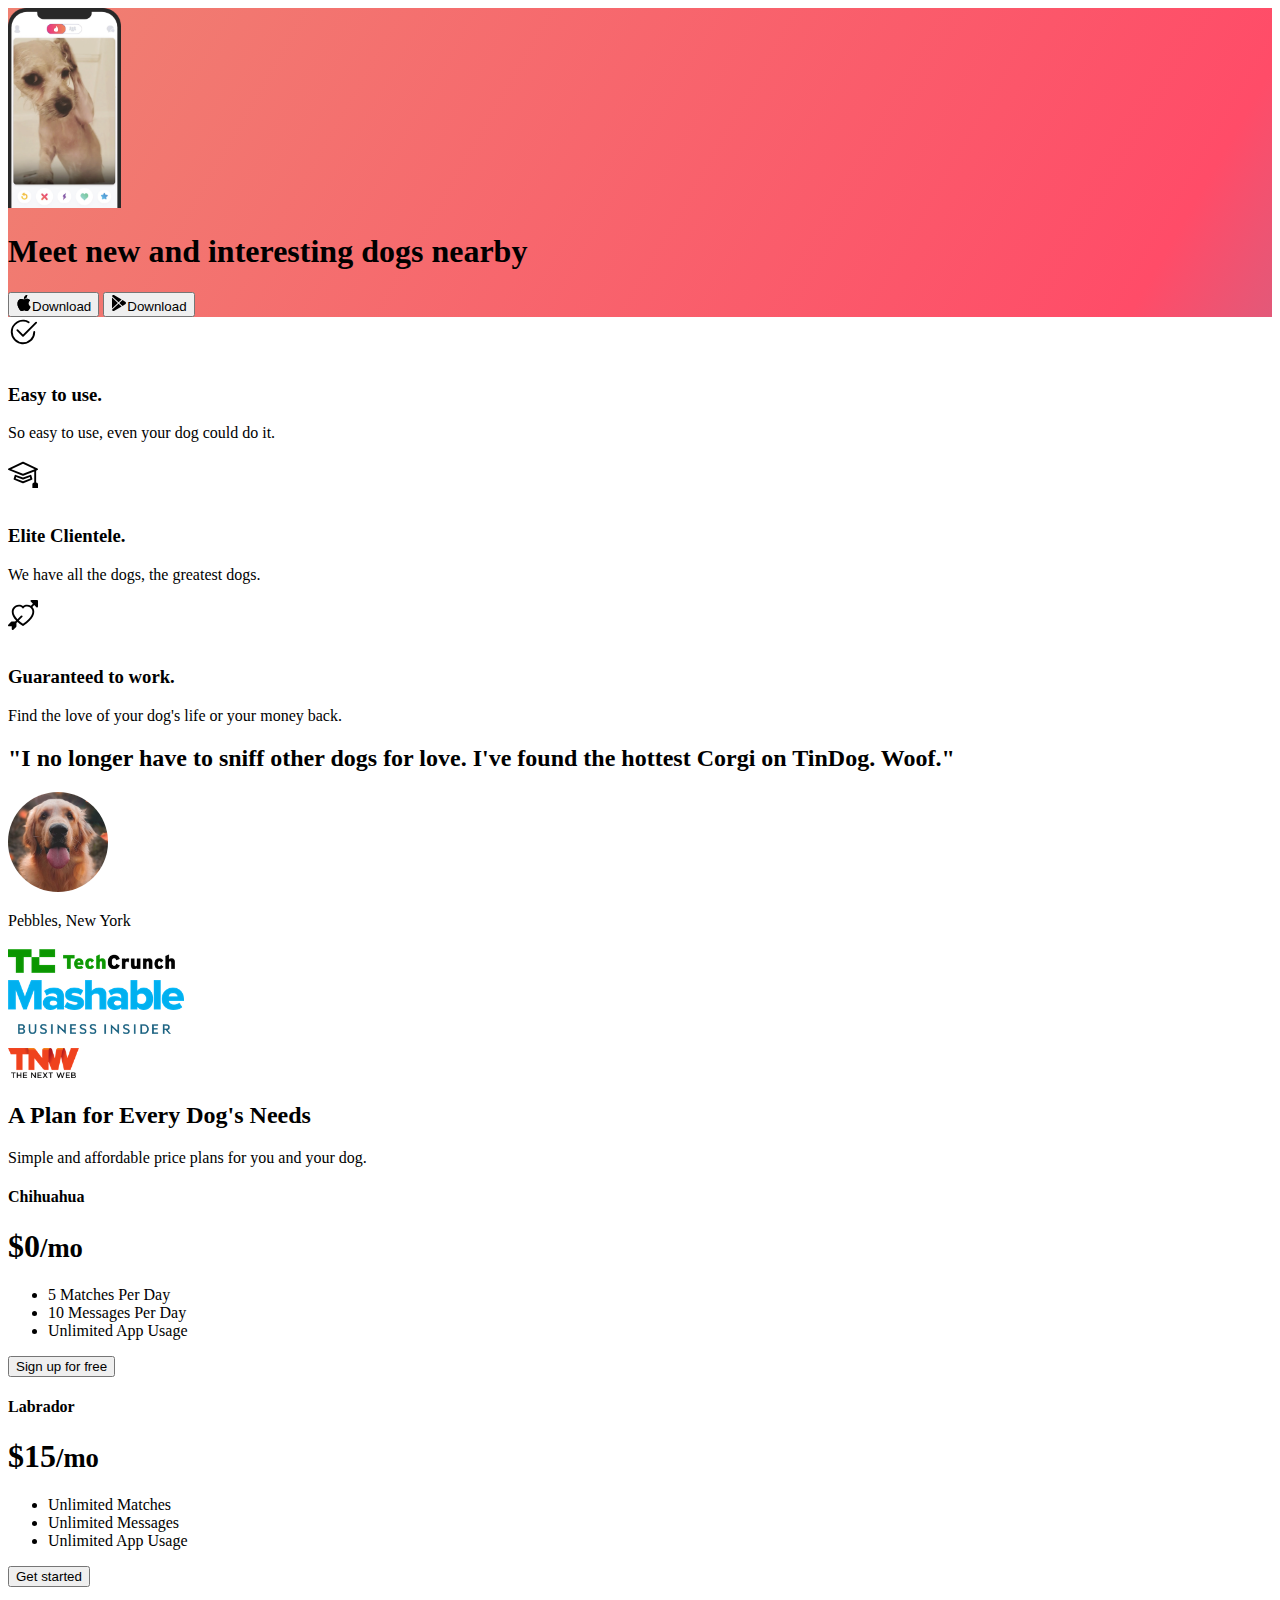
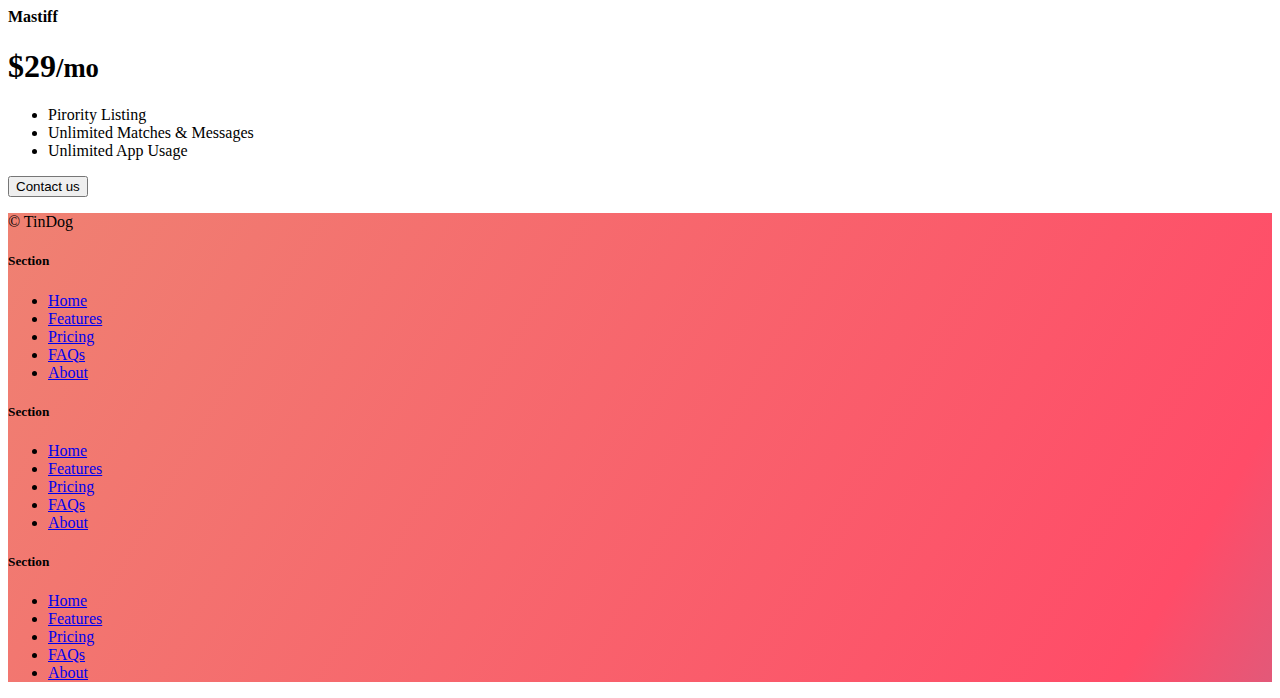
<file: index.html>
<!DOCTYPE html>
<html lang="en">

<head>
  <meta charset="UTF-8">
  <meta name="viewport" content="width=device-width, initial-scale=1.0">
  <title>TinDog</title>
  <link rel="stylesheet" href="./css/style.css">
  <link href="https://cdn.jsdelivr.net/npm/bootstrap@5.3.2/dist/css/bootstrap.min.css" rel="stylesheet" integrity="sha384-T3c6CoIi6uLrA9TneNEoa7RxnatzjcDSCmG1MXxSR1GAsXEV/Dwwykc2MPK8M2HN" crossorigin="anonymous">
</head>

<body>

  <!-- Title -->
  <section id="title" class="gradient-background">
    <div class="container col-xxl-8 px-4 pt-5">
      <div class="row flex-lg-row-reverse align-items-center g-5 pt-5">
        <div class="col-10 col-sm-8 col-lg-6">
          <img src="./images/iphone.png" class="d-block mx-lg-auto img-fluid" alt="Bootstrap Themes" height="200" loading="lazy">
        </div>
        <div class="col-lg-6">
          <h1 class="display-5 fw-bold text-body-emphasis lh-1 mb-3">Meet new and interesting dogs nearby</h1>
          
          <div class="d-grid gap-2 d-md-flex justify-content-md-start">
            <button type="button" class="btn btn-light btn-lg px-4 me-md-2"><svg xmlns="http://www.w3.org/2000/svg" width="16" height="16" fill="currentColor"
              class="bi bi-apple mb-1" viewBox="0 0 16 16">
<path
                d="M11.182.008C11.148-.03 9.923.023 8.857 1.18c-1.066 1.156-.902 2.482-.878 2.516.024.034 1.52.087 2.475-1.258.955-1.345.762-2.391.728-2.43Zm3.314 11.733c-.048-.096-2.325-1.234-2.113-3.422.212-2.189 1.675-2.789 1.698-2.854.023-.065-.597-.79-1.254-1.157a3.692 3.692 0 0 0-1.563-.434c-.108-.003-.483-.095-1.254.116-.508.139-1.653.589-1.968.607-.316.018-1.256-.522-2.267-.665-.647-.125-1.333.131-1.824.328-.49.196-1.422.754-2.074 2.237-.652 1.482-.311 3.83-.067 4.56.244.729.625 1.924 1.273 2.796.576.984 1.34 1.667 1.659 1.899.319.232 1.219.386 1.843.067.502-.308 1.408-.485 1.766-.472.357.013 1.061.154 1.782.539.571.197 1.111.115 1.652-.105.541-.221 1.324-1.059 2.238-2.758.347-.79.505-1.217.473-1.282Z" />
<path
                d="M11.182.008C11.148-.03 9.923.023 8.857 1.18c-1.066 1.156-.902 2.482-.878 2.516.024.034 1.52.087 2.475-1.258.955-1.345.762-2.391.728-2.43Zm3.314 11.733c-.048-.096-2.325-1.234-2.113-3.422.212-2.189 1.675-2.789 1.698-2.854.023-.065-.597-.79-1.254-1.157a3.692 3.692 0 0 0-1.563-.434c-.108-.003-.483-.095-1.254.116-.508.139-1.653.589-1.968.607-.316.018-1.256-.522-2.267-.665-.647-.125-1.333.131-1.824.328-.49.196-1.422.754-2.074 2.237-.652 1.482-.311 3.83-.067 4.56.244.729.625 1.924 1.273 2.796.576.984 1.34 1.667 1.659 1.899.319.232 1.219.386 1.843.067.502-.308 1.408-.485 1.766-.472.357.013 1.061.154 1.782.539.571.197 1.111.115 1.652-.105.541-.221 1.324-1.059 2.238-2.758.347-.79.505-1.217.473-1.282Z" />
</svg>Download</button>
            <button type="button" class="btn btn-outline-light btn-lg px-4"><svg xmlns="http://www.w3.org/2000/svg" width="16" height="16" fill="currentColor"
              class="bi bi-google-play mb-1" viewBox="0 0 16 16">
<path
                d="M14.222 9.374c1.037-.61 1.037-2.137 0-2.748L11.528 5.04 8.32 8l3.207 2.96 2.694-1.586Zm-3.595 2.116L7.583 8.68 1.03 14.73c.201 1.029 1.36 1.61 2.303 1.055l7.294-4.295ZM1 13.396V2.603L6.846 8 1 13.396ZM1.03 1.27l6.553 6.05 3.044-2.81L3.333.215C2.39-.341 1.231.24 1.03 1.27Z" />
</svg>Download</button>
          </div>
        </div>
      </div>
    </div>

  </section>
  <!-- Features -->
  <section id="features">
    <div class="container mt-5">
    <div class="row g-4 py-5 row-cols-1 row-cols-lg-3">
      <div class="col d-flex align-items-start">
        <div class="icon-square text-body-emphasis bg-body-secondary d-inline-flex align-items-center justify-content-center fs-4 flex-shrink-0 me-3">
          <svg xmlns="http://www.w3.org/2000/svg" height="30" fill="currentColor" class="bi bi-check2-circle"
              viewBox="0 0 16 16">
<path
                d="M2.5 8a5.5 5.5 0 0 1 8.25-4.764.5.5 0 0 0 .5-.866A6.5 6.5 0 1 0 14.5 8a.5.5 0 0 0-1 0 5.5 5.5 0 1 1-11 0z" />
<path
                d="M15.354 3.354a.5.5 0 0 0-.708-.708L8 9.293 5.354 6.646a.5.5 0 1 0-.708.708l3 3a.5.5 0 0 0 .708 0l7-7z" />
</svg>
        </div>
        <div>
          <h3 class="fs-2 text-body-emphasis">Easy to use.</h3>
          <p>So easy to use, even your dog could do it.</p>
         
        </div>
      </div>
      <div class="col d-flex align-items-start">
        <div class="icon-square text-body-emphasis bg-body-secondary d-inline-flex align-items-center justify-content-center fs-4 flex-shrink-0 me-3">
          <svg xmlns="http://www.w3.org/2000/svg" height="30" fill="currentColor" class="bi bi-mortarboard" viewBox="0 0 16 16">
            <path d="M8.211 2.047a.5.5 0 0 0-.422 0l-7.5 3.5a.5.5 0 0 0 .025.917l7.5 3a.5.5 0 0 0 .372 0L14 7.14V13a1 1 0 0 0-1 1v2h3v-2a1 1 0 0 0-1-1V6.739l.686-.275a.5.5 0 0 0 .025-.917l-7.5-3.5ZM8 8.46 1.758 5.965 8 3.052l6.242 2.913L8 8.46Z"/>
            <path d="M4.176 9.032a.5.5 0 0 0-.656.327l-.5 1.7a.5.5 0 0 0 .294.605l4.5 1.8a.5.5 0 0 0 .372 0l4.5-1.8a.5.5 0 0 0 .294-.605l-.5-1.7a.5.5 0 0 0-.656-.327L8 10.466 4.176 9.032Zm-.068 1.873.22-.748 3.496 1.311a.5.5 0 0 0 .352 0l3.496-1.311.22.748L8 12.46l-3.892-1.556Z"/>
            </svg>
        </div>
        <div>
          <h3 class="fs-2 text-body-emphasis">Elite Clientele.</h3>
          <p>We have all the dogs, the greatest dogs.</p>
         
        </div>
      </div>
      <div class="col d-flex align-items-start">
        <div class="icon-square text-body-emphasis bg-body-secondary d-inline-flex align-items-center justify-content-center fs-4 flex-shrink-0 me-3">
          <svg xmlns="http://www.w3.org/2000/svg" height="30" fill="currentColor" class="bi bi-arrow-through-heart"
          viewBox="0 0 16 16">
<path fill-rule="evenodd"
            d="M2.854 15.854A.5.5 0 0 1 2 15.5V14H.5a.5.5 0 0 1-.354-.854l1.5-1.5A.5.5 0 0 1 2 11.5h1.793l.53-.53c-.771-.802-1.328-1.58-1.704-2.32-.798-1.575-.775-2.996-.213-4.092C3.426 2.565 6.18 1.809 8 3.233c1.25-.98 2.944-.928 4.212-.152L13.292 2 12.147.854A.5.5 0 0 1 12.5 0h3a.5.5 0 0 1 .5.5v3a.5.5 0 0 1-.854.354L14 2.707l-1.006 1.006c.236.248.44.531.6.845.562 1.096.585 2.517-.213 4.092-.793 1.563-2.395 3.288-5.105 5.08L8 13.912l-.276-.182a21.86 21.86 0 0 1-2.685-2.062l-.539.54V14a.5.5 0 0 1-.146.354l-1.5 1.5Zm2.893-4.894A20.419 20.419 0 0 0 8 12.71c2.456-1.666 3.827-3.207 4.489-4.512.679-1.34.607-2.42.215-3.185-.817-1.595-3.087-2.054-4.346-.761L8 4.62l-.358-.368c-1.259-1.293-3.53-.834-4.346.761-.392.766-.464 1.845.215 3.185.323.636.815 1.33 1.519 2.065l1.866-1.867a.5.5 0 1 1 .708.708L5.747 10.96Z" />
</svg> 
        </div>
        <div>
          <h3 class="fs-2 text-body-emphasis">Guaranteed to work.</h3>
      <p>Find the love of your dog's life or your money back.</p>
        
        </div>
      </div>
    </div>
  </div>
  </section>
  <!-- Testimonial -->
  <section id="testimonial">
    <div class="my-5">
      <div class="p-5 text-center bg-body-tertiary">
        <div class="container py-5">
          <h2 class="text-body-emphasis">"I no longer have to sniff other dogs for love. I've found the hottest Corgi on TinDog. Woof."</h2>
          <img class="profile-img mt-5" src="./images/dog-img.jpg" alt="dog">
          <p class="col-lg-8 mx-auto lead  mt-2">
            Pebbles, New York
          </p>
        </div>
        <div class="container">
          <div class="row">
            <div class="col-lg-3 col-sm-12">
           <img src="./images/techcrunch.png" alt="tech" height="30" >
            </div>
           <div class="col-lg-3 col-sm-12">
            <img src="./images/mashable.png" alt="mash" height="30">
           </div>
           <div class="col-lg-3 col-sm-12">
            <img src="./images/bizinsider.png" alt="bizz" height="30">
           </div>
           <div class="col-lg-3 col-sm-12">
            <img src="./images/tnw.png" alt="tnw" height="30">
           </div> 


      </div>
    </div>
    </div>
      </div>

    
  </section>
  <!-- Pricing -->
  <section id="pricing">
    <div class="container">
    <div class="pricing-header p-3 pb-md-4 mx-auto text-center">
      <h2 class="display-4 fw-normal text-body-emphasis">A Plan for Every Dog's Needs</h2>
      <p class="fs-5 text-body-secondary">Simple and affordable price plans for you and your dog.</p>
    </div>
    <div class="row row-cols-1 row-cols-md-3 mb-3 text-center">
      <div class="col">
        <div class="card mb-4 rounded-3 shadow-sm">
          <div class="card-header py-3">
            <h4 class="my-0 fw-normal">Chihuahua</h4>
          </div>
          <div class="card-body">
            <h1 class="card-title pricing-card-title">$0<small class="text-body-secondary fw-light">/mo</small></h1>
            <ul class="list-unstyled mt-3 mb-4">
              <li>5 Matches Per Day</li>
              <li>10 Messages Per Day</li>
              <li>Unlimited App Usage</li>
        
            </ul>
            <button type="button" class="w-100 btn btn-lg btn-outline-dark">Sign up for free</button>
          </div>
        </div>
      </div>
      <div class="col">
        <div class="card mb-4 rounded-3 shadow-sm">
          <div class="card-header py-3">
            <h4 class="my-0 fw-normal">Labrador</h4>
          </div>
          <div class="card-body">
            <h1 class="card-title pricing-card-title">$15<small class="text-body-secondary fw-light">/mo</small></h1>
            <ul class="list-unstyled mt-3 mb-4">
              <li>Unlimited Matches</li>
              <li>Unlimited Messages</li>
              <li>Unlimited App Usage</li>
              
              
            </ul>
            <button type="button" class="w-100 btn btn-lg btn-dark">Get started</button>
          </div>
        </div>
      </div>
      <div class="col">
        <div class="card mb-4 rounded-3 shadow-sm border-dark">
          <div class="card-header py-3 text-bg-dark border-dark">
            <h4 class="my-0 fw-normal">Mastiff</h4>
          </div>
          <div class="card-body">
            <h1 class="card-title pricing-card-title">$29<small class="text-body-secondary fw-light">/mo</small></h1>
            <ul class="list-unstyled mt-3 mb-4">
              <li>Pirority Listing</li>
              <li>Unlimited Matches & Messages</li>
              <li>Unlimited App Usage</li>
              
            </ul>
            <button type="button" class="w-100 btn btn-lg btn-dark">Contact us</button>
          </div>
        </div>
      </div>
    </div>  
    </div>


  </section>
  <!-- Footer -->
  <section id="Contact" class="gradient-background">
    <div class="container">
      <footer class="row row-cols-1 row-cols-sm-2 row-cols-md-5 py-5 mt-5 border-top">
        <div class="col mb-3">
          
          <p class="text-body-secondary">© TinDog</p>
        </div>
    
        <div class="col mb-3">
    
        </div>
    
        <div class="col mb-3">
          <h5>Section</h5>
          <ul class="nav flex-column">
            <li class="nav-item mb-2"><a href="#" class="nav-link p-0 text-body-secondary">Home</a></li>
            <li class="nav-item mb-2"><a href="#" class="nav-link p-0 text-body-secondary">Features</a></li>
            <li class="nav-item mb-2"><a href="#" class="nav-link p-0 text-body-secondary">Pricing</a></li>
            <li class="nav-item mb-2"><a href="#" class="nav-link p-0 text-body-secondary">FAQs</a></li>
            <li class="nav-item mb-2"><a href="#" class="nav-link p-0 text-body-secondary">About</a></li>
          </ul>
        </div>
    
        <div class="col mb-3">
          <h5>Section</h5>
          <ul class="nav flex-column">
            <li class="nav-item mb-2"><a href="#" class="nav-link p-0 text-body-secondary">Home</a></li>
            <li class="nav-item mb-2"><a href="#" class="nav-link p-0 text-body-secondary">Features</a></li>
            <li class="nav-item mb-2"><a href="#" class="nav-link p-0 text-body-secondary">Pricing</a></li>
            <li class="nav-item mb-2"><a href="#" class="nav-link p-0 text-body-secondary">FAQs</a></li>
            <li class="nav-item mb-2"><a href="#" class="nav-link p-0 text-body-secondary">About</a></li>
          </ul>
        </div>
    
        <div class="col mb-3">
          <h5>Section</h5>
          <ul class="nav flex-column">
            <li class="nav-item mb-2"><a href="#" class="nav-link p-0 text-body-secondary">Home</a></li>
            <li class="nav-item mb-2"><a href="#" class="nav-link p-0 text-body-secondary">Features</a></li>
            <li class="nav-item mb-2"><a href="#" class="nav-link p-0 text-body-secondary">Pricing</a></li>
            <li class="nav-item mb-2"><a href="#" class="nav-link p-0 text-body-secondary">FAQs</a></li>
            <li class="nav-item mb-2"><a href="#" class="nav-link p-0 text-body-secondary">About</a></li>
          </ul>
        </div>
      </footer>
    </div>

  </section>
</body>

</html>
</file>
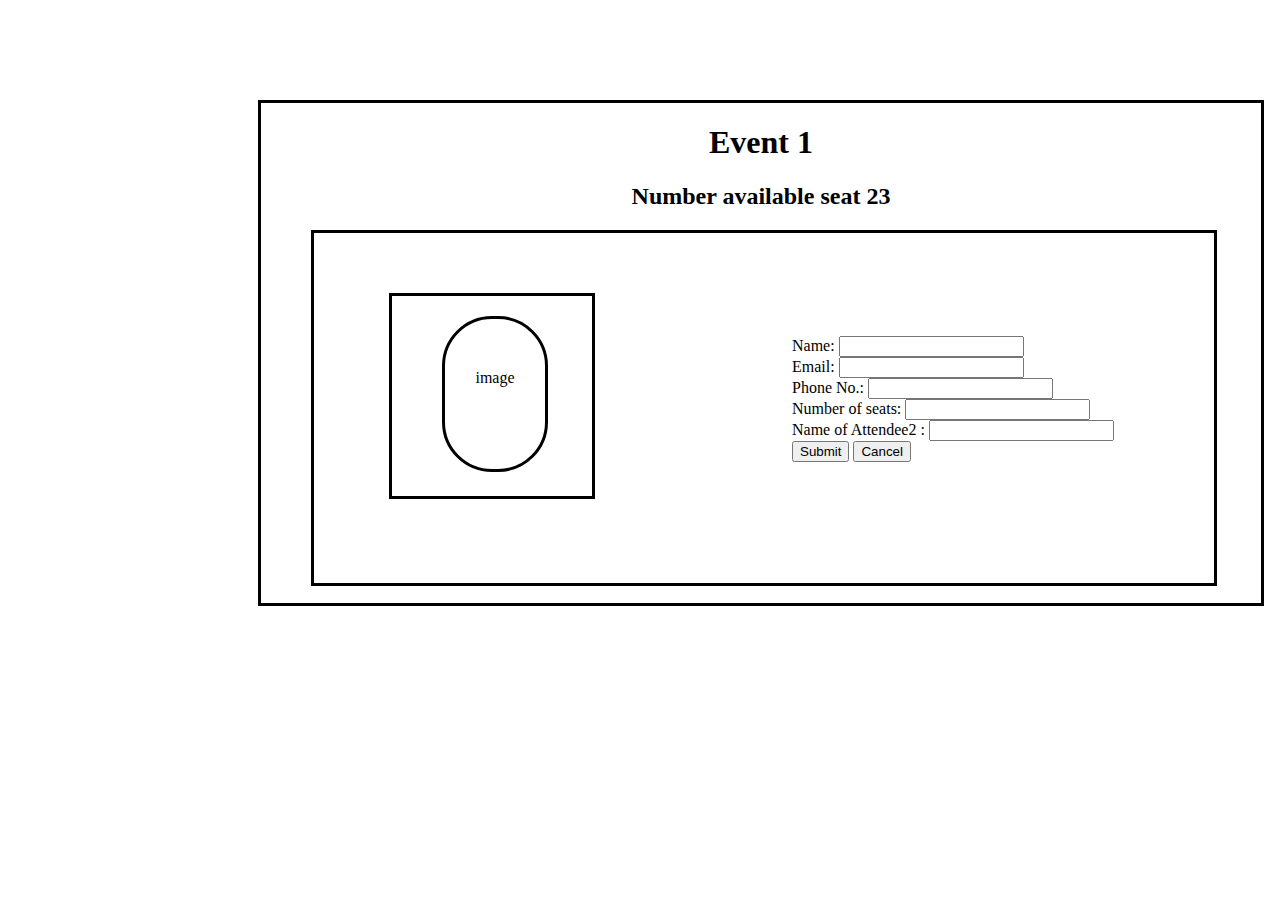
<file: project 2/goal image/intex.html>
<!DOCTYPE html>
<html lang="en">
<head>
    <meta charset="UTF-8">
    <meta name="viewport" content="width=device-width, initial-scale=1.0">
    <title>bootstrap</title>
    <link rel="stylesheet" href="style.css">
</head>
<body>
    <div class="container">
    <h1>Event 1</h1>
    <h2>Number available seat 23</h2>
    <div class="box">
        <div class="box2">
            <div class="box4">
                <form action="submit_form.php" method="post">
                    <label for="name">Name:</label>
                    <input type="text" id="name" name="name" required><br>
                
                    <label for="email">Email:</label>
                    <input type="email" id="email" name="email" required><br>
                
                    <label for="phone">Phone No.:</label>
                    <input type="tel" id="phone" name="phone" required><br>
                
                    <label for="seats">Number of seats:</label>
                    <input type="number" id="seats" name="seats" required><br>
                
                    <label for="attendee2">Name of Attendee2 :</label>
                    <input type="text" id="attendee2" name="attendee2"><br>
                
                    <input type="submit" value="Submit">
                    <input type="button" value="Cancel">
                </form>
                </div>
            <div class="box3">
                <p>image</p>
            
            
            </div>
            
        </div>
        

    </div>

    </div>
    
</body>
</html>
</file>
<file: css/style.css>
.gradient-background {
  background: linear-gradient(300deg, #00bfff, #ff4c68, #ef8172);
  background-size: 180% 180%;
  animation: gradient-animation 18s ease infinite;
}

@keyframes gradient-animation {
  0% {
    background-position: 0% 50%;
  }
  50% {
    background-position: 100% 50%;
  }
  100% {
    background-position: 0% 50%;
  }
}

.icon-square {
  width: 3rem;
  height: 3rem;
  border-radius: 0.75rem;
}

.profile-img {
  border-radius: 50%;
  height: 100px;
}
</file>
<file: project 2/goal image/style.css>
.container{
    height: 500px;
    width: 1000px;
    border: solid 3px black;
    margin-left: 250px;
    margin-top: 100px;
}
h1,h2{
    text-align: center;
}
.box{
    height: 350px;
    width: 900px;
    border: solid 3px black;
    margin-left: 50px;
    position: relative;
}
.box2{
    height: 200px;
    width: 200px;
    border: solid 3px black;
    margin-top: 60px;
    margin-left: 75px;
    

}
.box3{
    height: 150px;
    width: 100px;
    border: solid 3px black;
    margin-top:20px;
    margin-left:50px;
    
    border-radius: 50px;
   

}
p{
    text-align: center;
    margin-top: 50px;
}
.box4{
    height: 400px; 
    width: 400px;
    margin-left: 400px;
    margin-top: 40px;
    position: absolute;

}
</file>
